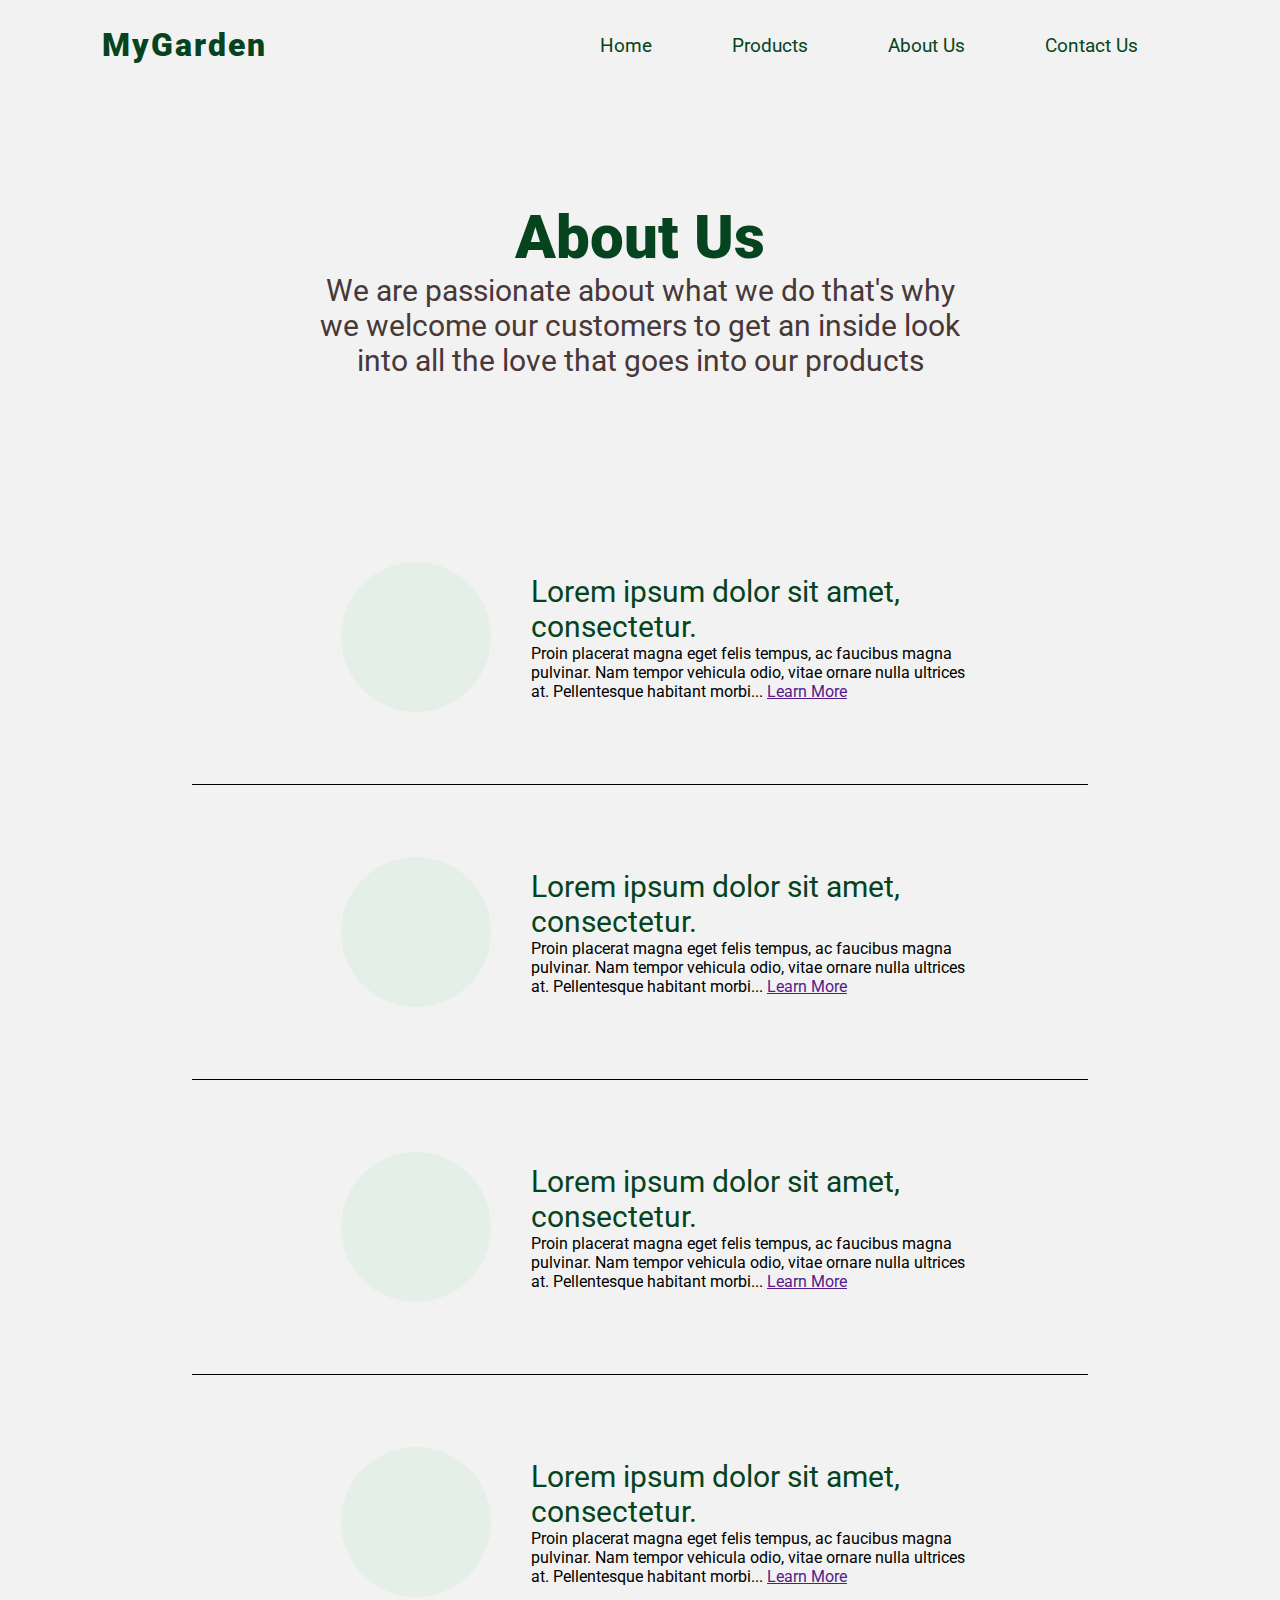
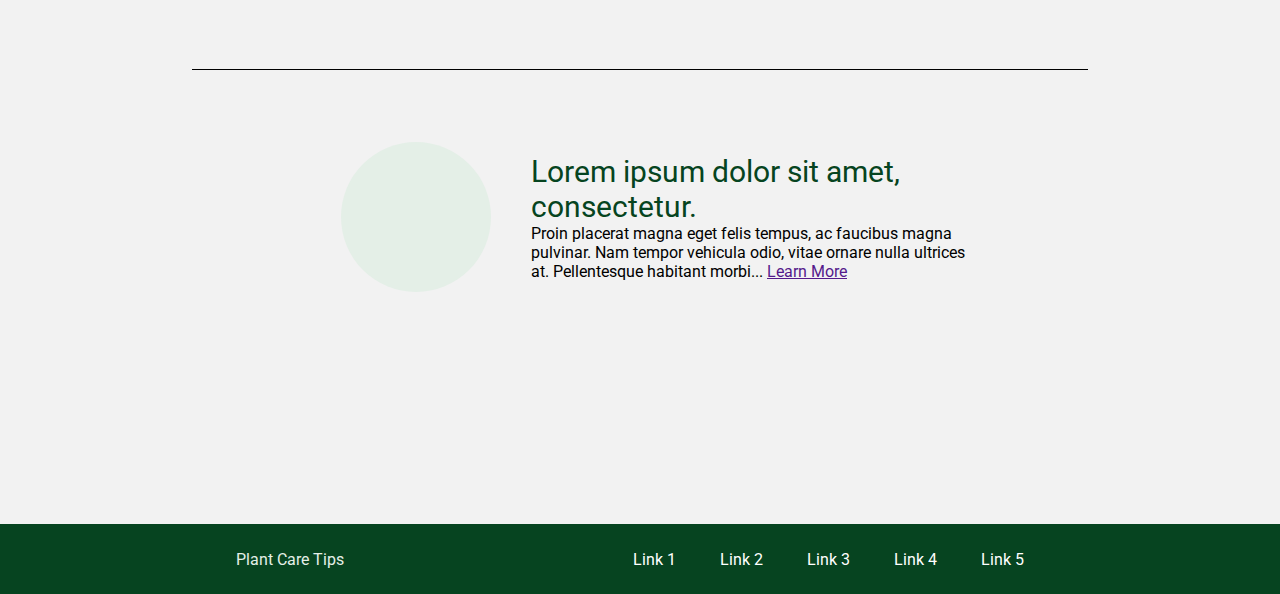
<file: about.html>
<!DOCTYPE html>
<html lang="en">
<head>
    <meta charset="UTF-8">
    <meta http-equiv="X-UA-Compatible" content="IE=edge">
    <meta name="viewport" content="width=device-width, initial-scale=1.0">
    <link rel="preconnect" href="https://fonts.googleapis.com">
    <link rel="preconnect" href="https://fonts.gstatic.com" crossorigin>
    <link href="https://fonts.googleapis.com/css2?family=Roboto:wght@400;900&display=swap" rel="stylesheet">
    <link rel="stylesheet" href="css/styles.css">
    <link rel="stylesheet" href="css/about.css">
    <link rel="icon" href="/images/favicon.ico">
    <title>Plants || ✨💚🌱🍄🌎🌙 </title>
</head>
<body>
    <nav class="nav-bar flex">
        <div class="logo-container flex">
            <p class="logo"><a class="logo" href="index.html">MyGarden</a></p>
        </div>
        <ul class="nav-items flex">
            <li class="nav-item"><a class="nav-item" href="index.html">Home</a></li>
            <li class="nav-item"><a class="nav-item" href="products.html">Products</a></li>
            <li class="nav-item"><a class="nav-item" href="about.html">About Us</a></li>
            <li class="nav-item"><a class="nav-item" href="contact.html">Contact Us</a></li>
        </ul>
    </nav>
    <main>
        <div class="desc-container">
            <h2 class="desc-title">About Us</h2>
            <p class="desc">We are passionate about what we do that's why we welcome our customers to get an inside look into all the love that goes into our products </p>
        </div>
        <div class="highlights-container">
            <div class="highlight flex">
                <div class="highlight-image"></div>
                <div class="highlight-text">
                <p class="highlight-title">Lorem ipsum dolor sit amet, consectetur.</p>
                <p clas="highlight-desc">Proin placerat magna eget felis tempus, ac faucibus magna pulvinar. Nam tempor vehicula odio, vitae ornare nulla ultrices at. Pellentesque habitant morbi... <a href="">Learn More</a></p>
                </div>
            </div>
            <div class="highlight flex">
                <div class="highlight-image"></div>
                <div class="highlight-text">
                <p class="highlight-title">Lorem ipsum dolor sit amet, consectetur.</p>
                <p clas="highlight-desc">Proin placerat magna eget felis tempus, ac faucibus magna pulvinar. Nam tempor vehicula odio, vitae ornare nulla ultrices at. Pellentesque habitant morbi... <a href="">Learn More</a></p>
                </div>
            </div>
            <div class="highlight flex">
                <div class="highlight-image"></div>
                <div class="highlight-text">
                <p class="highlight-title">Lorem ipsum dolor sit amet, consectetur.</p>
                <p clas="highlight-desc">Proin placerat magna eget felis tempus, ac faucibus magna pulvinar. Nam tempor vehicula odio, vitae ornare nulla ultrices at. Pellentesque habitant morbi... <a href="">Learn More</a></p>
                </div>
            </div>
            <div class="highlight flex">
                <div class="highlight-image"></div>
                <div class="highlight-text">
                <p class="highlight-title">Lorem ipsum dolor sit amet, consectetur.</p>
                <p clas="highlight-desc">Proin placerat magna eget felis tempus, ac faucibus magna pulvinar. Nam tempor vehicula odio, vitae ornare nulla ultrices at. Pellentesque habitant morbi... <a href="">Learn More</a></p>
                </div>
            </div>
            <div class="highlight flex">
                <div class="highlight-image"></div>
                <div class="highlight-text">
                <p class="highlight-title">Lorem ipsum dolor sit amet, consectetur.</p>
                <p clas="highlight-desc">Proin placerat magna eget felis tempus, ac faucibus magna pulvinar. Nam tempor vehicula odio, vitae ornare nulla ultrices at. Pellentesque habitant morbi... <a href="">Learn More</a></p>
                </div>
            </div>
        </div>
        <footer class="about-footer flex">
            <p>Plant Care Tips</p>
            <ul class="footer-list">
                <li><a class="footer-list-item" href="">Link 1</a></li>
                <li><a class="footer-list-item" href="">Link 2</a></li>
                <li><a class="footer-list-item" href="">Link 3</a></li>
                <li><a class="footer-list-item" href="">Link 4</a></li>
                <li><a class="footer-list-item" href="">Link 5</a></li>
            </ul>
        </footer>
    </main>
  </body>
</html>
</file>
<file: css/styles.css>
/* GENERAL */
*{
    margin: 0;
    box-sizing: border-box;
    padding: 0;
    font-family: 'Roboto', sans-serif;
    font-weight: 400;
}
body{
    background-color: #F2F2F2;
}
.flex{
    display: flex;
    align-items: center;
}
.half{
 padding: 0 8%;
    height: 90vh;
    width: 50%;
}
button{
    padding: 15px 25px;
    font-size: 1.2rem;
    letter-spacing: 2px;
    border-radius: 10px;
    border: solid 1px;
}
.green{
    color: #54B435;
}
/* NAVBAR */
nav{
    padding: 0 8%;
    color: #064420;
    justify-content: space-between;
    height: 10vh;
    background-color: #F2F2F2;
}

.logo{
    font-family: 'Roboto', sans-serif;
    font-weight: 900;
    font-size: 2rem;
    letter-spacing: 2px;
    color: inherit;
    text-decoration: none;
}

.nav-items{
    height: 100%;
    list-style: none;
}
.nav-item{
    color: #064420;
    font-size: 1.2rem;
    padding: 0 20px;
    text-decoration: none;

}
/* LANDING PAGE */
#landing-page{
    box-sizing: border-box;
    height: 90vh;
    width: 100vw;

}
.landing-text{
    background-color: #064420;
}
.text{
    flex-direction: column;
    justify-content: center;
    width: 60%;
    height: 100%;
}
.desc-text{
    font-size: 1.2rem;
    letter-spacing: 2px;
    color: #FDFAF6;
}
.landing-img{
    background-color: #FDFAF6;
    background: url('../images/plant.jpeg') no-repeat ;
    background-size: cover;
    align-items: center;
}
.solgan{
    color: #FDFAF6;
    font-weight: 900;
    font-size: 4rem;
    letter-spacing: 2px;
    margin: 0;
}
.landing-btn{
    box-sizing: border-box;
    margin-top: 3rem;
    padding: 20px 40px;
    background-color: #4E6C50;
    border-color: #4E6C50;
    color: #FDFAF6;
}


#info{
    height: 50vh;
    width: 100vw;

}
.testimony{
    width: 50%;
    margin: 0 auto;
    margin-top: 29rem ;
    text-align: center;
    font-size: 2rem;
    color: #395144;

}
#highlights{
    margin-bottom: 20rem;
}
.square{
    height: 350px;
    width: 500px;
    background-color: #E4EFE7;;
    position: absolute;
    left: 50%;
    top: 200;
    z-index: -1;
    opacity: 0.7;
}


.card-container{
    /* width: 70%;
    margin: 0 auto 12rem auto ; */
    align-items: center;
    justify-content: center;
}
.card{
    margin: 0 2rem 4rem 2rem;
    height: 600px;
    text-align: center;
    padding: 5%;
    /* border: solid 2px #FAF1E6; */
    border-radius: 30px;
    box-shadow: rgb(228, 239, 231) 0px 20px 30px -10px;
}
.card-icon{
    color: #064420;
    font-size: 80px;
}
.card-title{
    font-size: 40px;
    margin: 20px 0;
}
.card-desc{
    font-size: 25px;
    width: 350px;
}

footer{
    background-color: #064420;
    padding: 2% 8%;
    color: #E4EFE7;
}
.footer-text{
    text-align: center;
    font-size: 20px;
    width:50%;
    margin: auto auto;
}
</file>
<file: css/about.css>
.desc-container{
    width: 50%;
    margin: 7rem auto;
    text-align: center;
}

.desc-title{
    font-size: 60px;
    font-weight: 900;
    margin: 0;
    color: #064420;
}
.desc{
    font-size: 30px;
    color: #483838;
}
.highlights-container{
    width: 70%;
    margin: 5rem auto;


}
.highlight{
    padding: 2rem 0;
    justify-content: center;
    align-items: center;
    border-bottom: solid 1px #000;

}
.highlight:last-child{
    border: none;
}
.highlight-image{
  border-radius: 50%;
    height: 150px;
    width: 150px;
    margin: 40px;
    background-color: #E4EFE7;;
}
.highlight-text{
    color: #000;
    height: 100%;
    width: 50%;
}
.highlight-title{
    color: #064420;
    font-size: 30px;
}
.about-footer{
    margin-top: 10rem;
    justify-content: space-around;


}
ul > li{
    display: inline-block;

}
.footer-list-item{
    text-decoration: none;
    color: #fff;
    margin: 0 20px;
}
</file>
